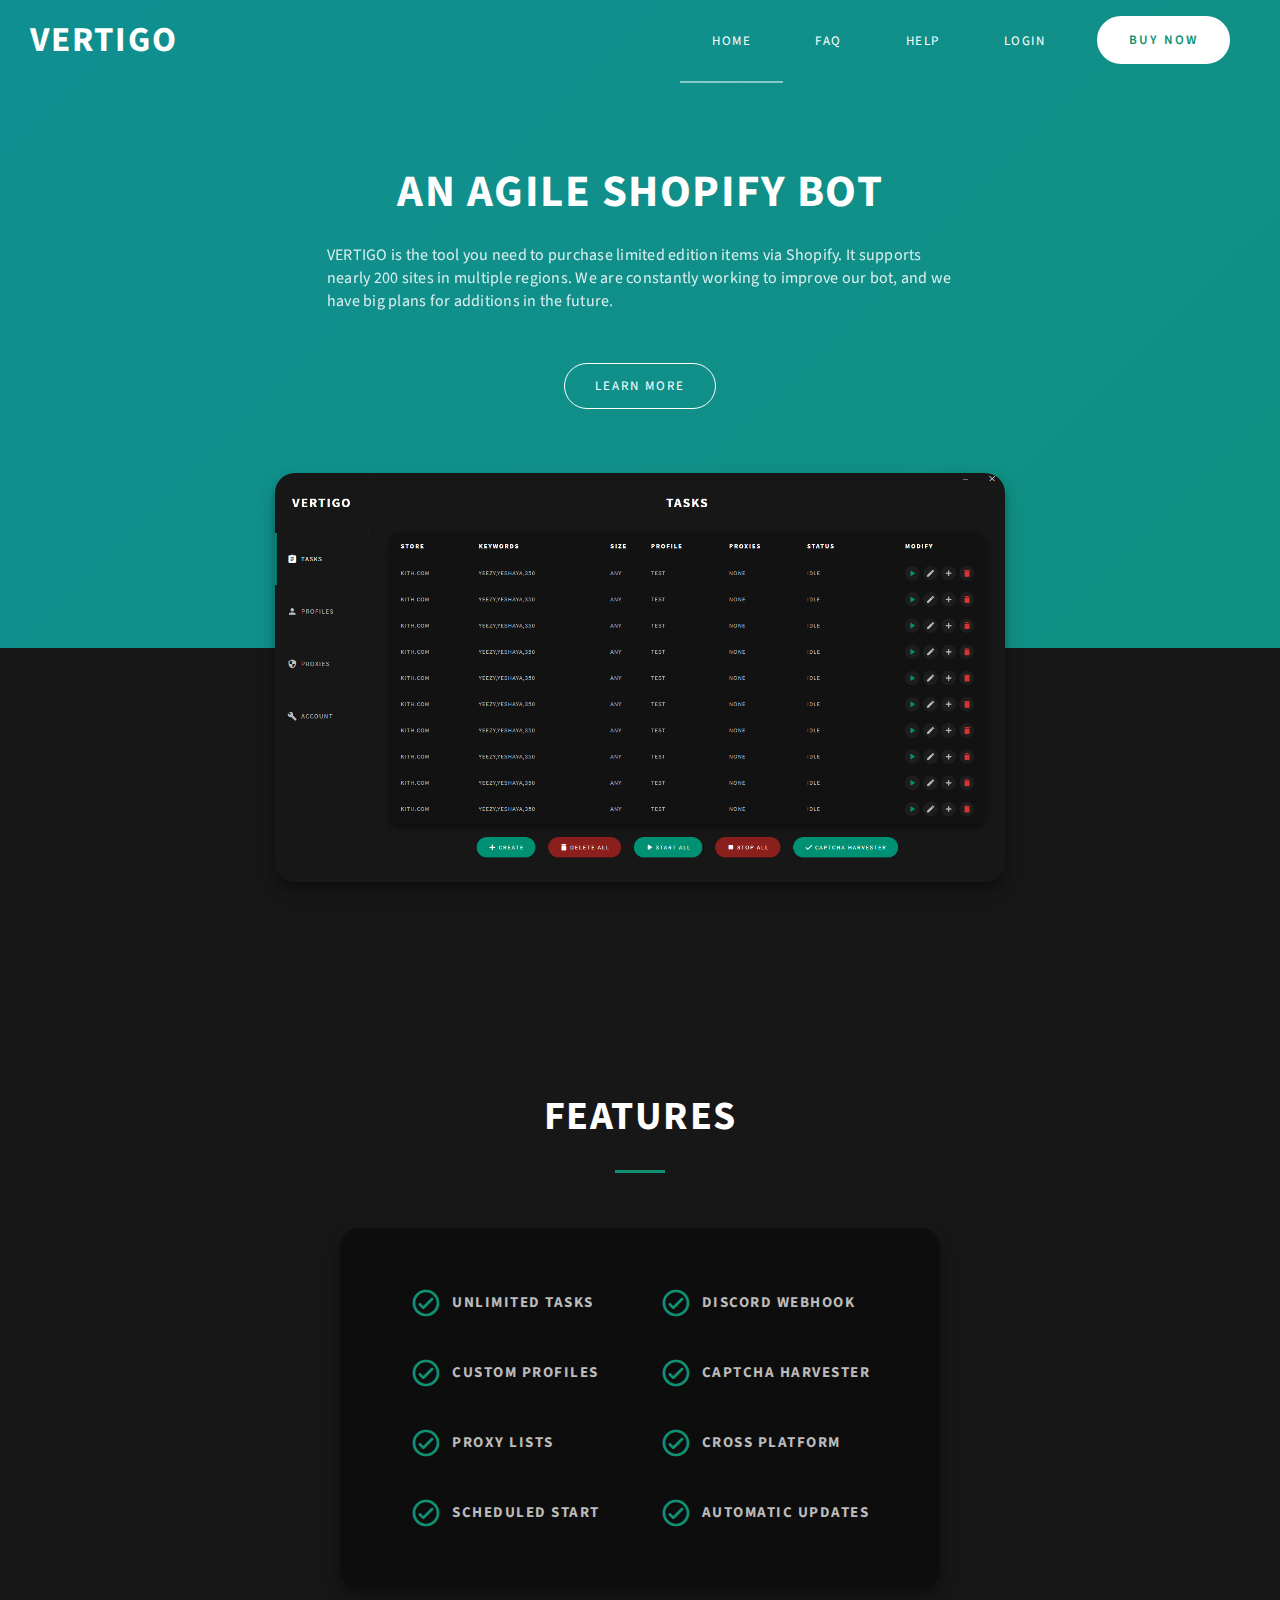
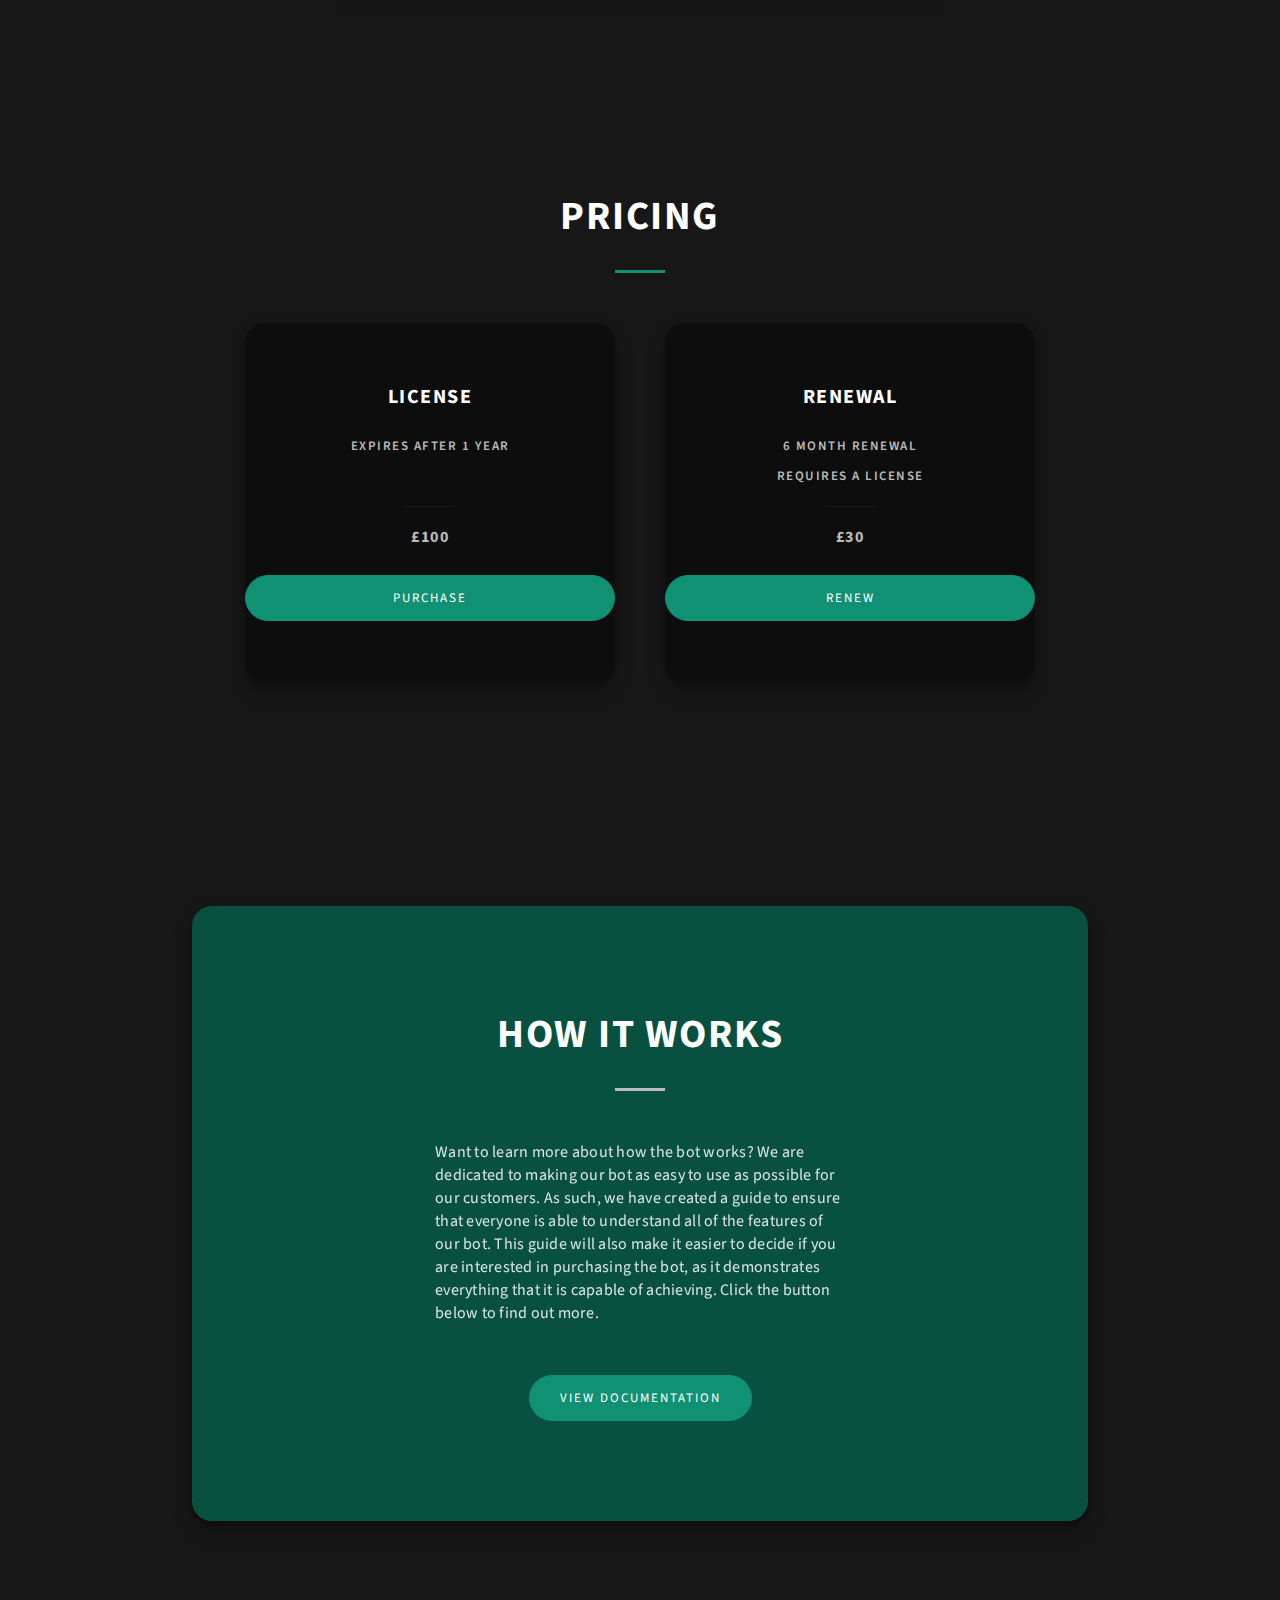
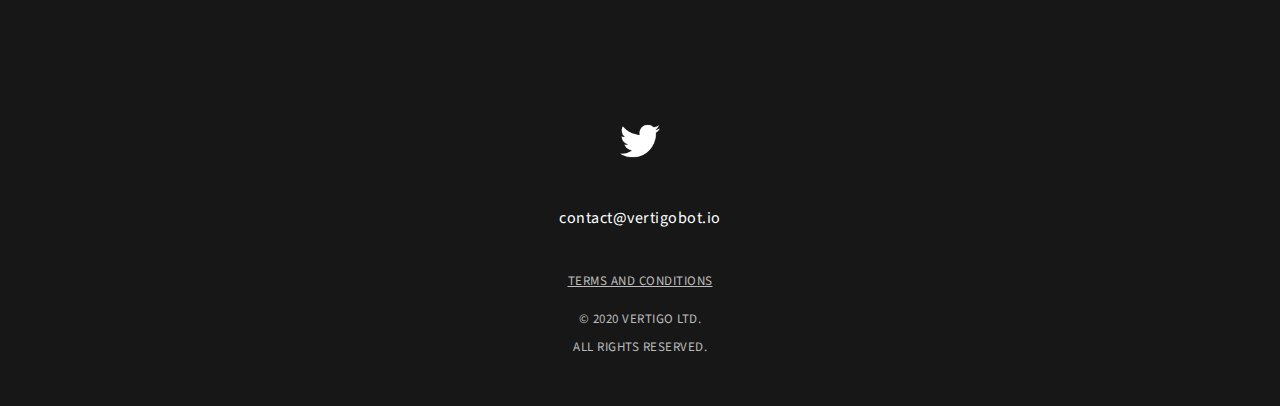
<file: new/html/index.html>
<!DOCTYPE html>
<!--
inconsistent buttons - purchase pages
-->
<html lang="en" dir="ltr">
    <head>
        <meta charset="utf-8">
        <title></title>
        <link href="https://fonts.googleapis.com/css?family=Source+Sans+Pro:200,300,400,600,700,900&display=swap" rel="stylesheet">
        <link href="https://fonts.googleapis.com/icon?family=Material+Icons|Material+Icons+Round" rel="stylesheet">
        <link type="text/css" rel="stylesheet" href="../css/main2.css">
    </head>
    <body>
        <div id="hero">
            <header>
                <h1>VERTIGO</h1>
                <div id="header-right">
                    <ul>
                        <li><a href="#" class="active">Home</a></li>
                        <li><a href="#">FAQ</a></li>
                        <li><a href="#">Help</a></li>
                        <li><a href="#">Login</a></li>
                    </ul>
                    <button type="button" name="purchase">Buy now</button>
                </div> <!-- #header-right -->
            </header>
            <div id="hero-content">
                <h2>An agile Shopify bot</h2>
                <p>VERTIGO is the tool you need to purchase limited edition items via Shopify. It supports nearly 200 sites in multiple regions. We are constantly working to improve our bot, and we have big plans for additions in the future.</p>
                <button type="button" name="features">Learn more</button>
                <!--<img src="../images/shopify.png">-->
            </div> <!-- #hero-content -->
        </div> <!-- #hero -->
        <div id="content">
            <div id="features">
                <img src="../images/tasks.png" id="tasks-image">
                <h2>Features</h2>
                <span class="separator"></span>
                <div id="feature-list">
                    <ul>
                        <li><i class="material-icons-round check-icons">check_circle_outline</i>Unlimited tasks</li>
                        <li><i class="material-icons-round check-icons">check_circle_outline</i>Custom profiles</li>
                        <li><i class="material-icons-round check-icons">check_circle_outline</i>Proxy lists</li>
                        <li><i class="material-icons-round check-icons">check_circle_outline</i>Scheduled start</li>
                    </ul>
                    <ul>
                        <li><i class="material-icons-round check-icons">check_circle_outline</i>Discord webhook</li>
                        <li><i class="material-icons-round check-icons">check_circle_outline</i>Captcha harvester</li>
                        <li><i class="material-icons-round check-icons">check_circle_outline</i>Cross platform</li>
                        <li><i class="material-icons-round check-icons">check_circle_outline</i>Automatic updates</li>
                    </ul>
                </div> <!-- #feature-list -->
            </div> <!-- #features -->

            <div id="pricing">
                <h2>Pricing</h2>
                <span class="separator"></span>
                <div class="pricing-box">
                    <h3>License</h3>
                    <ul>
                        <li>Expires after 1 year</li>
                        <span class="separator" style="margin-top: 45px"></span>
                        <li class="price">£100</li>
                    </ul>
                    <button type="button" name="buy-license">Purchase</button>
                </div> <!-- .pricing-box -->

                <div class="pricing-box">
                    <h3>Renewal</h3>
                    <ul>
                        <li>6 month renewal</li>
                        <li>Requires a license</li>
                        <span class="separator"></span>
                        <li class="price">£30</li>
                    </ul>
                    <button type="button" name="buy-renewal">Renew</button>
                </div> <!-- .pricing-box -->
            </div> <!-- #pricing -->

            <div id="how-it-works">
                <h2>How it works</h2>
                <span class="separator" style="background-color: #bbb"></span>
                <p>Want to learn more about how the bot works? We are dedicated to making our bot as easy to use as possible for our customers. As such, we have created a guide to ensure that everyone is able to understand all of the features of our bot. This guide will also make it easier to decide if you are interested in purchasing the bot, as it demonstrates everything that it is capable of achieving. Click the button below to find out more.</p>
                <button type="button" name="how-it-works">View documentation</button>
            </div>

            <footer>
                <a href="#"><img src="../images/twitter.png" id="twitter-image"></a>

                <p style="margin: 40px 0">contact@vertigobot.io</p>

                <a href="#" id="terms">Terms and conditions</a>
                <!-- terms of use -->
                <p class="copyright" style="margin-bottom: 10px">&#169; 2020 Vertigo LTD.</p>
                <p class="copyright">All rights reserved.</p>
            </footer>
        </div> <!-- #content -->
    </body>
</html>
</file>
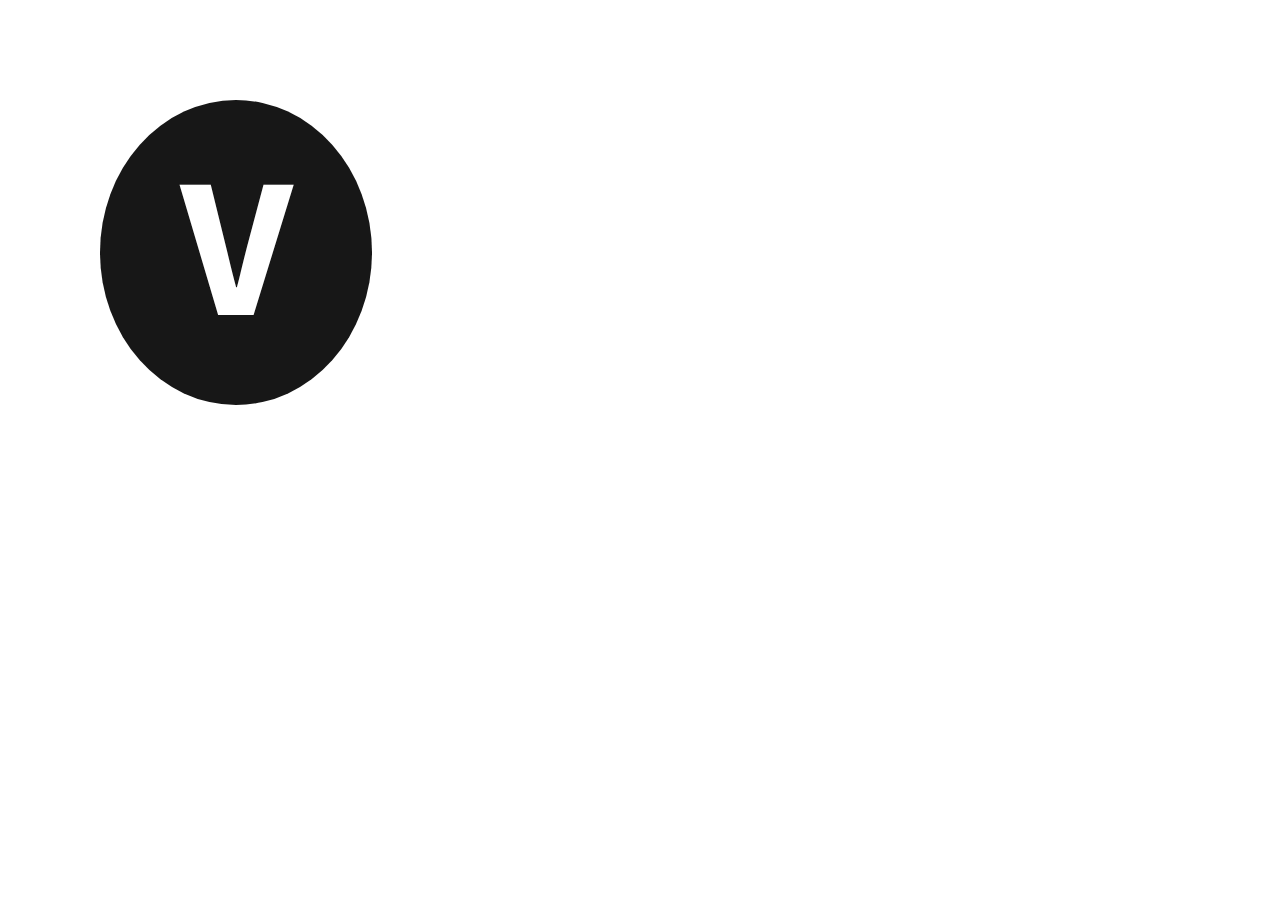
<file: logo.html>
<!DOCTYPE html>
<html lang="en" dir="ltr">
  <head>
    <meta charset="utf-8">
    <link href="https://fonts.googleapis.com/css?family=Source+Sans+Pro:400,600,700" rel="stylesheet">
    <title></title>
    <style>
      #logo {
        margin: 100px;
        padding: 10px 0;
        background-color: #171717;
        display: inline-block;
        border-radius: 50%;
        width: 272px;
      }
      h1 {
        color: #fff;
        font-size: 200px;
        text-transform: uppercase;
        text-align: center;
      }

      * {
        padding: 0;
        margin: 0;
        outline: none;
        font-family: 'Source Sans Pro', sans-serif;
      }
    </style>
  </head>
  <body>
    <div id="logo"><h1>V</h1></div>
  </body>
</html>
</file>
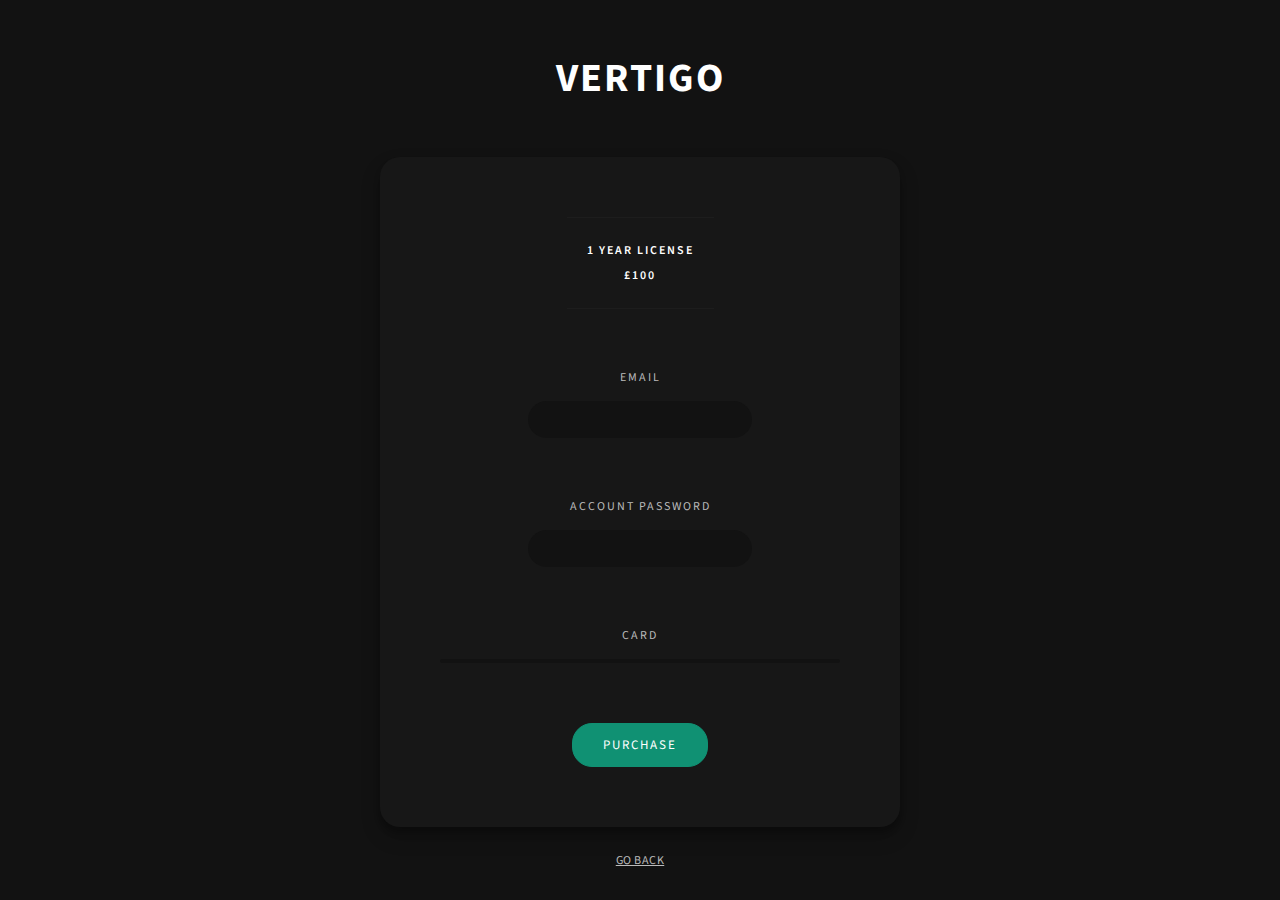
<file: new/html/purchase_license.html>
<!DOCTYPE html>
<html lang="en" dir="ltr">
	<head>
		<meta charset="utf-8">
		<title>PURCHASE LICENSE</title>
        <link href="https://fonts.googleapis.com/css?family=Source+Sans+Pro:200,300,400,600,700,900&display=swap" rel="stylesheet">
        <link href="https://fonts.googleapis.com/icon?family=Material+Icons|Material+Icons+Round" rel="stylesheet">
        <link type="text/css" rel="stylesheet" href="../css/purchase.css">
        <script src="https://js.stripe.com/v3/"></script>
        <script src="https://www.google.com/recaptcha/api.js" async defer></script>
	</head>
	<body>
		<div id="form">
			<h1 id="logo"><a class="hidden_link" href="/">VERTIGO</a></h1>
            <form id="form-form" action="javascript:void(0);">
                <div id="purchase-info">
                    <p>1 year license</p>
                    <p>£100</p>
                </div>
				<label>Email</label>
				<input id="email" type="text" required pattern="(^[a-zA-Z0-9_.+-]+@[a-zA-Z0-9-]+\.[a-zA-Z0-9-.]+$)" title="Enter a valid email.">
				<label>ACCOUNT PASSWORD</label>
				<input id="password" type="password" required pattern=".{8,30}" title="Enter a password between 8-30 characters.">
				<!-- placeholder for Elements -->
                <label>Card</label>
				<div id="card-element" class="field"></div>
				<div class="g-recaptcha" data-sitekey="6LdLTc0UAAAAAJKCJxPRCg-OAnNIwBP208tFB2k3" data-theme="dark"></div>
				<p id="message"></p>
				<button id="card-button">PURCHASE</button>
			</form>
            <a id="go-back" href="/">Go back</a>
			<div id="loader"></div>
		</div>
	</body>
	<script type="text/javascript" src="../js/stripe.js"></script>
</html>
</file>
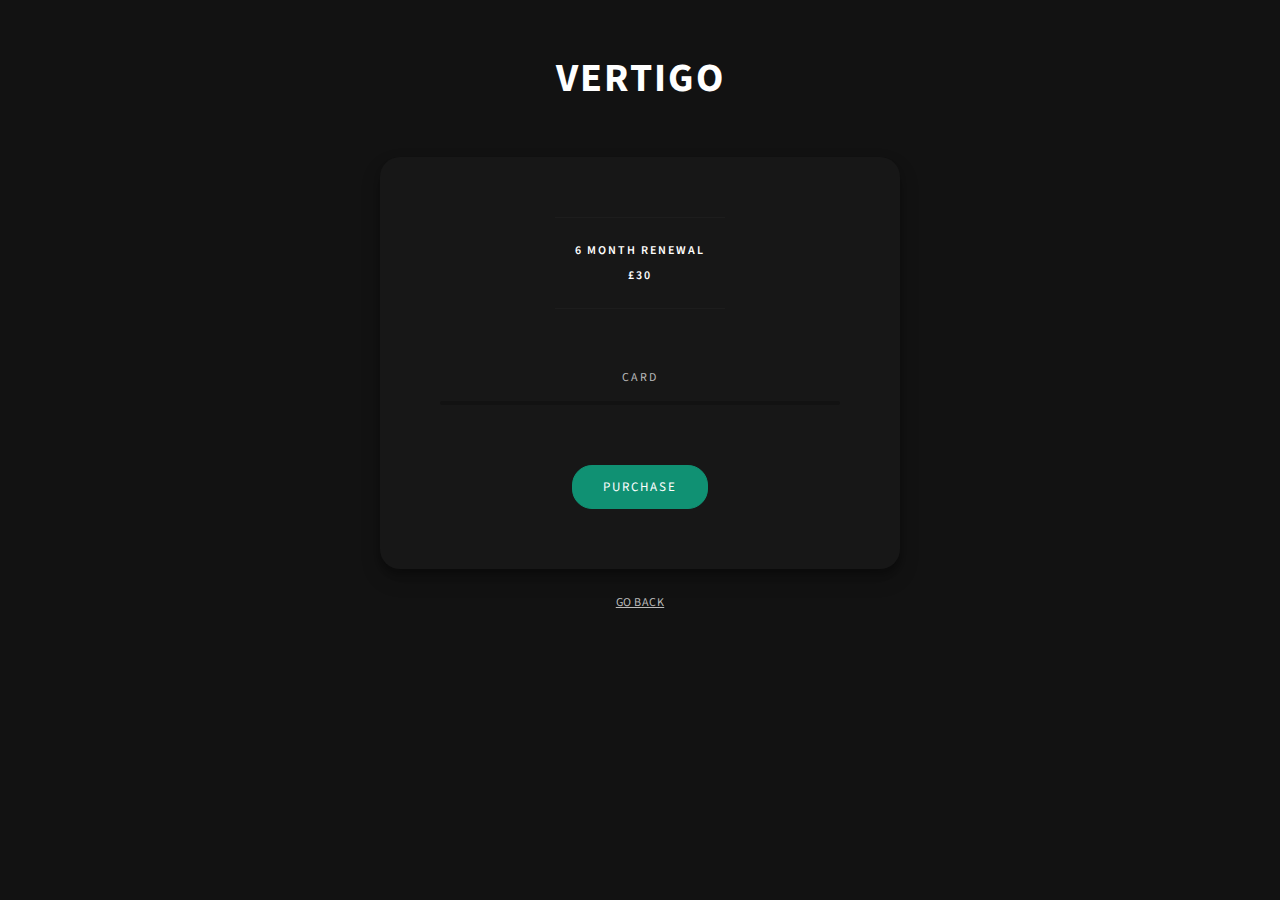
<file: new/html/purchase_renewal.html>
<!DOCTYPE html>
<html lang="en" dir="ltr">
	<head>
		<meta charset="utf-8">
		<title>PURCHASE RENEWAL</title>
        <link href="https://fonts.googleapis.com/css?family=Source+Sans+Pro:200,300,400,600,700,900&display=swap" rel="stylesheet">
        <link href="https://fonts.googleapis.com/icon?family=Material+Icons|Material+Icons+Round" rel="stylesheet">
        <link type="text/css" rel="stylesheet" href="../css/purchase.css">
        <script src="https://js.stripe.com/v3/"></script>
        <script src="https://www.google.com/recaptcha/api.js" async defer></script>
	</head>
	<body>
		<div id="form">
			<h1 id="logo"><a class="hidden_link" href="/">VERTIGO</a></h1>
            <form id="form-form" action="javascript:void(0);">
                <div id="purchase-info">
                    <p>6 month renewal</p>
                    <p>£30</p>
                </div>
				<!-- placeholder for Elements -->
                <label>Card</label>
				<div id="card-element" class="field"></div>
				<div class="g-recaptcha" data-sitekey="6LdLTc0UAAAAAJKCJxPRCg-OAnNIwBP208tFB2k3" data-theme="dark"></div>
				<p id="message"></p>
				<button id="card-button">PURCHASE</button>
			</form>
            <a id="go-back" href="/">Go back</a>
			<div id="loader"></div>
		</div>
	</body>
	<script type="text/javascript" src="../js/stripe.js"></script>
</html>
</file>
<file: new/css/main2.css>
/* General */

* {
  padding: 0;
  margin: 0;
  outline: none;
  font-family: 'Source Sans Pro', sans-serif;
}

body {
  background-color: #171717;
  max-width: 100vw;
}

::selection {
  color: #fff;
  background: #333;
}

button::-moz-focus-inner, input[type="submit"]::-moz-focus-inner {
  border: 0;
}


/* Hero */

#hero {
    height: 72vh;
	background: linear-gradient(-45deg, #109153, #109173, #108f91);
	background-size: 400% 400%;
	animation: gradient 15s ease infinite;
}

@keyframes gradient {
	0% {
		background-position: 0% 50%;
	}
	50% {
		background-position: 100% 50%;
	}
	100% {
		background-position: 0% 50%;
	}
}

#hero #hero-content {
    margin-top: 80px;
    text-align: center;
}

#hero #hero-content h2 {
    text-align: center;
    color: #fff;
    letter-spacing: 1.5px;
    font-size: 45px;
    text-transform: uppercase;
    font-weight: 700;
    margin-bottom: 20px;
    display: inline-block;
}

#hero #hero-content h2 span {
    font-weight: 300;
}

#hero #hero-content p {
    margin: 0 auto;
    color: #fff;
    filter: opacity(0.85);
    width: 626.417px;
    text-align: left;
    line-height: 23px;
    letter-spacing: 0.25px;
}

#hero #hero-content button[name="features"] {
    display: inline-block;
    text-transform: uppercase;
	letter-spacing: 2px;
	padding: 13px 30px;
	cursor: pointer;
	transition: all .15s linear;
	font-size: 13px;
	outline: none;
	border-radius: 40px;
    color: #fff;
    border: 1px solid #fff;
    background-color: transparent;
    margin: 50px auto;
}

#hero #hero-content button[name="features"]:hover {
    filter: opacity(0.65);
}


/* Header */

header {
    width: 100%;
    height: 80px;
    font-size: 0;
}

header #header-right {
    position: absolute;
    right: 50px;
    height: 80px;
    display: inline-block;
    line-height: 80px;
    max-height: 80px;
    vertical-align: middle;
}

header h1 {
    font-size: 35px;
	letter-spacing: 2px;
	text-transform: uppercase;
	color: #fff;
	text-align: left;
    line-height: 80px;
    max-height: 80px;
    vertical-align: middle;
    margin-left: 30px;
    display: inline-block;
}

header ul {
    display: inline-block;
    margin-top: 0;
}

header ul li {
    list-style-type: none;
    display: inline-block;
    text-transform: uppercase;
    letter-spacing: 1.5px;
    font-size: 13px;
}

header ul li a {
    text-decoration: none;
    color: #fff;
    padding: 31.5px 32px;
    transition: all .1s linear;
    border-bottom: 2px solid transparent;
}

header ul li a:hover,
header ul li a.active {
    border-bottom: 2px solid rgba(255, 255, 255, 0.5);
}

header button[name="purchase"] {
    display: inline-block;
    text-transform: uppercase;
	letter-spacing: 2px;
	padding: 13px 30px;
	cursor: pointer;
	transition: all .15s linear;
	font-size: 13px;
	outline: none;
	border-radius: 40px;
    margin-left: 20px;
    background-color: #fff;
    color: #109173;
    border: 2px solid #fff;
    font-weight: 600;
}

header button[name="purchase"]:hover {
    color: #fff;
    background-color: transparent;
}

/* Content */

#content {

}

#content h2 {
    text-align: center;
    color: #fff;
    text-transform: uppercase;
    letter-spacing: 1.5px;
    font-size: 40px;
}

#content span.separator {
    height: 3px;
    width: 50px;
    background-color: #109173;
    display: block;
    margin: 25px auto;
}


/* Features */


#content #features {
    text-align: center;
}


#content #features img#tasks-image {
    width: 57vw;
    height: auto;
    border-radius: 20px;
    box-shadow: 0 10px 20px rgba(0,0,0,0.19), 0 6px 6px rgba(0,0,0,0.23);
    margin-top: -175px;

}

#content #features h2 {
    margin-top: 200px;
}


#content #features #feature-list {
    display: inline-table;
    margin: 30px auto 0 auto;
    background-color: #0d0d0d;
    border-radius: 20px;
    padding: 40px 70px;
    box-shadow: 0 10px 20px rgba(0,0,0,0.19), 0 6px 6px rgba(0,0,0,0.23);
    font-size: 0;
}

#content #features #feature-list ul {
    display: inline-block;
}

#content #features #feature-list ul:first-child {
    margin-right: 30px;
}

#content #features #feature-list ul:last-child {
    margin-left: 30px;
}

#content #features #feature-list li {
    line-height: 70px;
    vertical-align: middle;
    text-align: left;
    list-style-type: none;
    color: #bbb;
    letter-spacing: 1.5px;
    text-transform: uppercase;
    font-size: 15px;
    font-weight: 700;
}

#content #features #feature-list .check-icons {
    line-height: 70px;
    vertical-align: top;
    margin-right: 10px;
    color: #109173;
    font-size: 32px;
}


/* Pricing */

#content #pricing {
    margin-top: 200px;
    font-size: 0;
    text-align: center;
    font-size: 0;
}

#content #pricing .pricing-box {
    background-color: #0d0d0d;
    display: inline-table;
    margin: 25px;
    padding: 60px;
    border-radius: 20px;
    box-shadow: 0 10px 20px rgba(0,0,0,0.19), 0 6px 6px rgba(0,0,0,0.23);
    width: 250px;
    height: 238px;
    position: relative;
}

#content #pricing .pricing-box h3 {
    font-size: 20px;
    letter-spacing: 1.5px;
    color: #fff;
    text-transform: uppercase;
    margin-bottom: 20px;
}

#content #pricing .pricing-box ul {
    font-size: 18px;
}

#content #pricing .pricing-box .separator {
    background-color: #1d1d1d;
    height: 1px;
    margin: 15px auto;
}

#content #pricing .pricing-box li {
    list-style-type: none;
    color: #bbb;
    letter-spacing: 1.5px;
    text-transform: uppercase;
    font-size: 13px;
    font-weight: 600;
    line-height: 30px;
}

#content #pricing .pricing-box li.price {
    font-weight: 700;
    font-size: 16px;
}

#content #pricing .pricing-box button {
    text-transform: uppercase;
	letter-spacing: 2px;
	padding: 13px 30px;
	cursor: pointer;
	transition: all .15s linear;
	font-size: 13px;
	outline: none;
	border-radius: 40px;
    color: #fff;
    border: 1px solid #109173;
    background-color: #109173;
    position: absolute;
    bottom: 60px;
    margin: 0 auto;
    left: 0;
    right: 0;
}

#content #pricing .pricing-box button:hover {
    color: #fff;
    border: 1px solid #fff;
    background-color: transparent;
}


/* How it works */

#content #how-it-works {
    background-color: #085040;
    height: auto;
    margin-top: 200px;
    padding-bottom: 100px;
    width: 70vw;
    margin: 200px auto 0 auto;
    border-radius: 20px;
    box-shadow: 0 10px 20px rgba(0,0,0,0.19), 0 6px 6px rgba(0,0,0,0.23);
    margin-bottom: 200px;
}

#content #how-it-works h2 {
    padding-top: 100px;
}

#content #how-it-works p {
    margin: 50px 19vw 0 19vw;
    color: #fff;
    filter: opacity(0.85);
    line-height: 23px;
    letter-spacing: 0.25px;
}

#content #how-it-works button {
    display: inline-block;
    text-transform: uppercase;
	letter-spacing: 2px;
	padding: 13px 30px;
	cursor: pointer;
	transition: all .15s linear;
	font-size: 13px;
	outline: none;
	border-radius: 40px;
    color: #fff;
    border: 1px solid #109173;
    background-color: #109173;
    margin: 50px auto 0 auto;
    display: block;
}

#content #how-it-works button:hover {
    color: #fff;
    background-color: transparent;
}


/* Footer */

footer {
    height: auto;
    background-color: #171717;
    padding-bottom: 50px;
    text-align: center;
}

footer img#twitter-image {
    margin: 0 auto;
    height: 40px;
    width: auto;
}

footer a {
    display: inline-block;
}

footer a#terms {
    color: #bbb;
    margin-bottom: 20px;
    text-transform: uppercase;
    font-size: 13px;
    letter-spacing: 0.5px;
}

footer p {
    color: #fff;
    letter-spacing: 0.5px;
}

footer p.copyright {
    color: #bbb;
    text-transform: uppercase;
    font-size: 13px;
}
</file>
<file: new/css/purchase.css>
/* General */

* {
  padding: 0;
  margin: 0;
  outline: none;
  font-family: 'Source Sans Pro', sans-serif;
}

body {
  background-color: #121212;
}

::selection {
  color: #fff;
  background: #333;
}

::placeholder {
  font-family: 'Source Sans Pro', sans-serif !important;
}


/* Title */

h1#logo {
  font-size: 40px;
  letter-spacing: 2px;
  text-transform: uppercase;
  text-align: center;
  color: #fff;
  margin: 50px 0;
}

a.hidden_link {
  text-decoration: none;
  color: #fff;
}

/* Form */


#form {
  text-align: center;
}

#form a#go-back {
    display: block;
    color: #bbb;
    text-transform: uppercase;
    font-size: 12px;
    letter-spacing: 0.5px;
    margin-top: 25px;
}

#form form {
    box-shadow: 0 10px 20px rgba(0,0,0,0.19), 0 6px 6px rgba(0,0,0,0.23);
    display: inline-table;
    padding: 60px;
    border-radius: 20px;
    background-color: #171717;
}

#form #purchase-info {
  width: auto;
  display: inline-block;
  color: #fff;
  text-transform: uppercase;
  font-size: 12px;
  letter-spacing: 2px;
  margin-bottom: 60px;
  font-weight: 600;
  border-top: 1px solid #1d1d1d;
  border-bottom: 1px solid #1d1d1d;
  padding: 20px;
}

#form #purchase-info p {
  width: auto;
  display: block;
  text-align: center;
  line-height: 25px;
}

#form #card-element {
  background-color: #121212;
}

#form #card-element {
  color: #fff;
  padding: 0px 12px;
  width: 400px;
  margin: 0 auto;
  padding: 0 12px;
  transition: all .15s linear;
  box-sizing: border-box;
  -moz-box-sizing: border-box;
  -webkit-box-sizing: border-box;
  border-radius: 20px;
  border: 2px solid transparent;
}

#form #card-element.StripeElement--focus {
  border: 2px solid #109173;
}

#form p#message {
  color: #bbb;
  text-align: center;
  font-size: 11px;
  text-transform: uppercase;
  letter-spacing: 1.5px;
  margin-top: 10px;
  display: block;
}

#form p#message:empty {
  display: none;
}

#form input[type="text"], #form input[type="password"] {
  display: block;
  margin: 0 auto;
  text-align: center;
  width: 200px;
  border: 0;
  border: 2px solid transparent;
  height: 25px;
  padding: 4px 10px 4px 10px;
  letter-spacing: 0.5px;
  font-size: 12px;
  transition: all .15s linear;
  color: #fff;
  background-color: #121212;
  box-shadow:none;
  margin-bottom: 60px;
  border-radius: 20px;
}

#form input[type="text"]:focus, #form input[type="password"]:focus {
  border: 2px solid #109173 !important;
}


#form button#card-button {
  background-color: #109173;
  border: 1px solid #109173;
  color: #fff;
  text-transform: uppercase;
  font-size: 13px;
  letter-spacing: 2px;
  padding: 12px 30px;
  cursor: pointer;
  transition: all .15s linear;
  display: block;
  margin: 60px auto 0 auto;
  outline: none;
  border-radius: 20px;
}

#form button#card-button:disabled {
  background-color: #0b6550;
  border: 1px solid #0b6550;
}

#form button#card-button:hover {
  background-color: #0b6550;
  border: 1px solid #0b6550;
}

button::-moz-focus-inner {
  border: 0;
}

#form label {
  color: #bbb;
  text-align: center;
  display: block;
  margin-bottom: 15px;
  letter-spacing: 2px;
  text-transform: uppercase;
  font-size: 12px;
}

#loader {
  display: none;
  margin-top: 20px;
  border: 6px solid #bbb; /* Light grey */
  border-top: 6px solid #109173; /* Blue */
  border-radius: 50%;
  width: 30px;
  height: 30px;
  animation: spin 2s linear infinite;
  text-align: center;
}

@keyframes spin {
  0% { transform: rotate(0deg); }
  100% { transform: rotate(360deg); }
}

form#form {
  text-align: center;
  margin: 0 auto;
}

.g-recaptcha {
  display: inline-block;
  margin-top: 40px;
  display: none;
}
</file>
